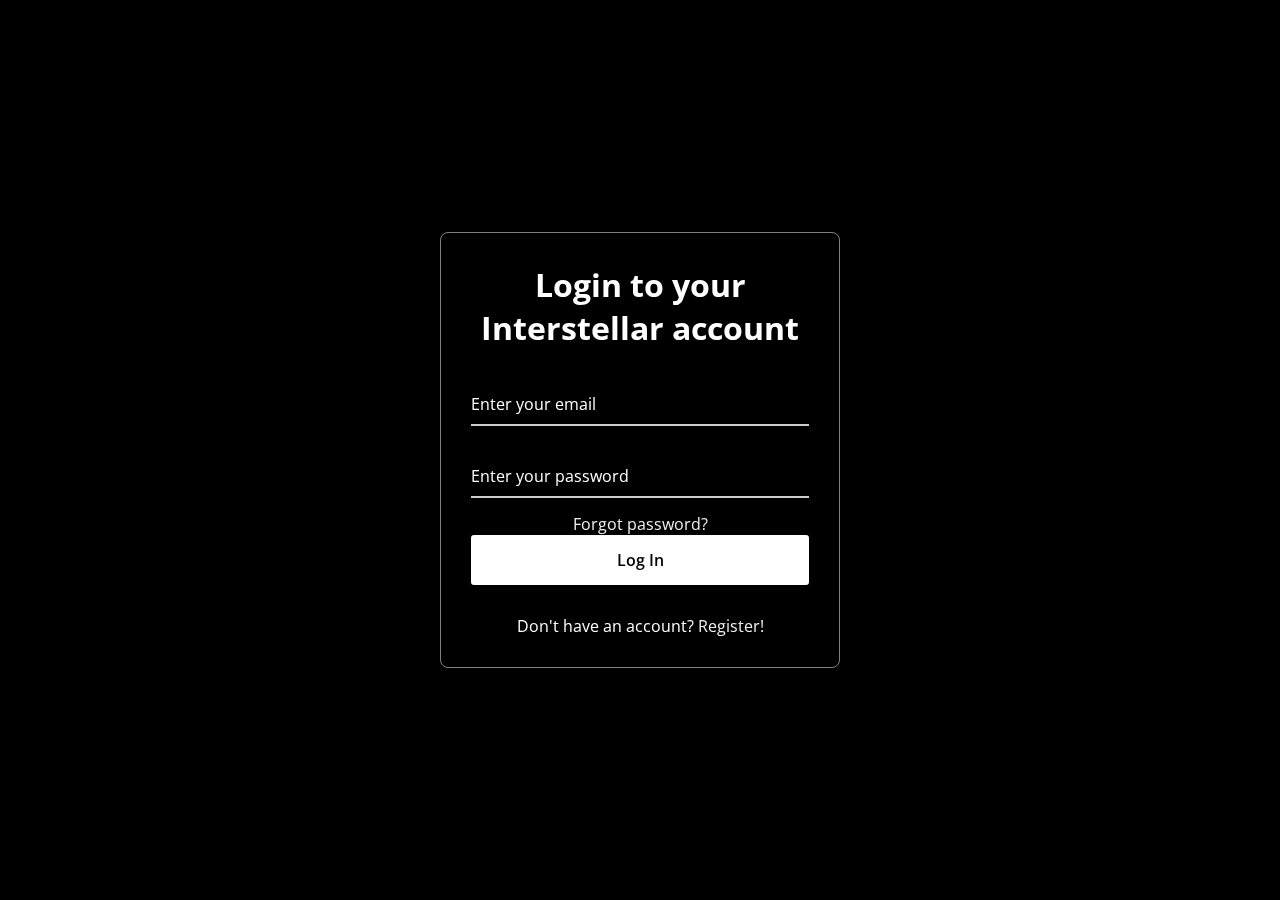
<file: index.html>
<!DOCTYPE html>
<!-- Coding By CodingNepal - www.codingnepalweb.com -->
<html>
<head>
  <meta charset="UTF-8">
  <meta name="viewport" content="width=device-width, initial-scale=1.0">
  <title>Clever | Portal</title>
  <link rel="stylesheet" href="style.css">
</head>
<body>
  <div class="wrapper">
    <form action="#">
      <h2>Login to your Interstellar account</h2>
      <div class="input-field">
        <input type="text" required>
        <label>Enter your email</label>
      </div>
      <div class="input-field">
        <input type="password" required>
        <label>Enter your password</label>
      </div>
      <div class="forget">
        <a href="#">Forgot password?</a>
      </div>
      <button type="submit">Log In</button>
      <div class="register">
        <p style="color:white;">Don't have an account? <a href="register.html">Register!</a></p>
      </div>
    </form>
  </div>
</body>
</html>
</file>
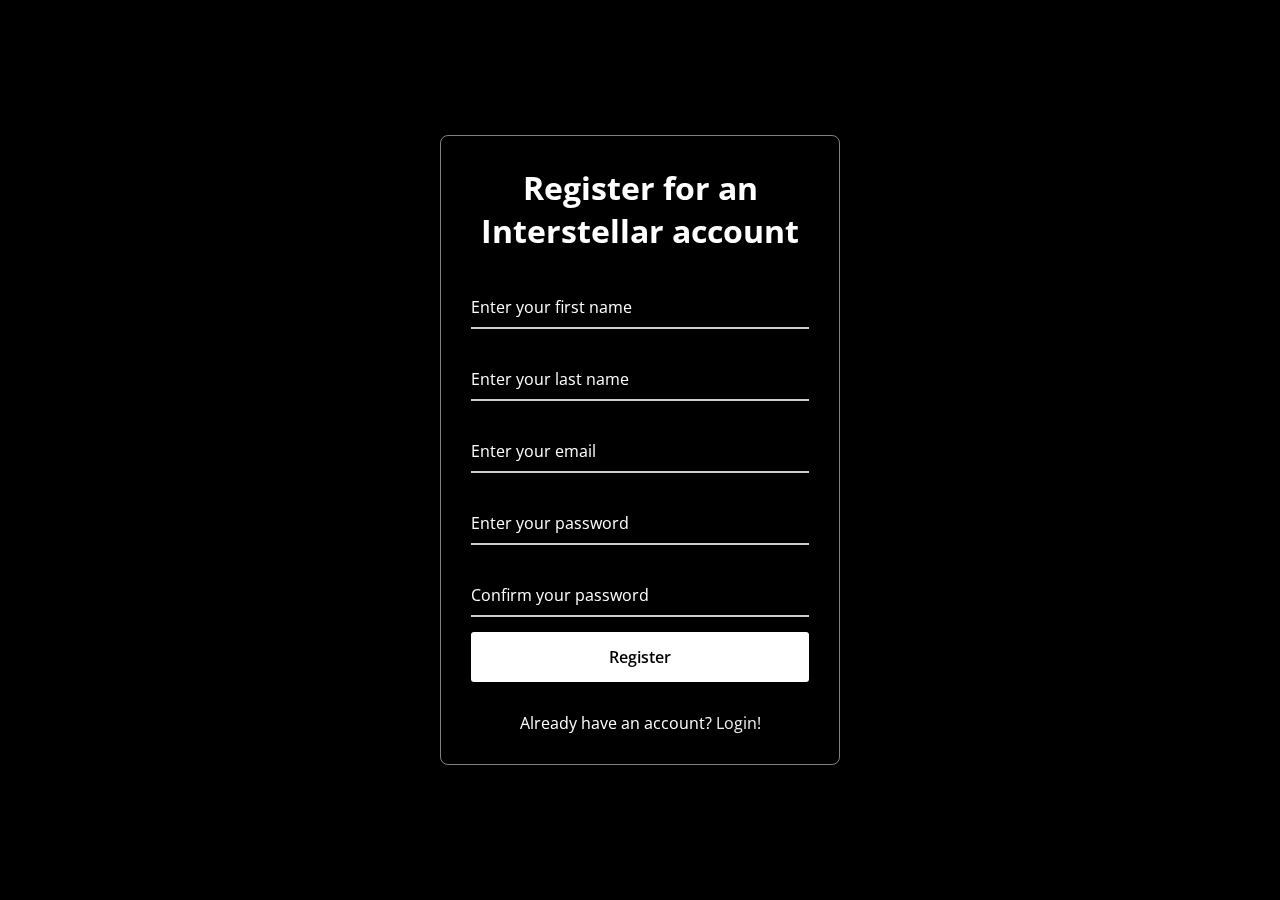
<file: register.html>
<!DOCTYPE html>
<!-- Coding By CodingNepal - www.codingnepalweb.com -->
<html>
<head>
  <meta charset="UTF-8">
  <meta name="viewport" content="width=device-width, initial-scale=1.0">
  <title>Clever | Portal</title>
  <link rel="stylesheet" href="style.css">
  <link href='https://unpkg.com/boxicons@2.1.4/css/boxicons.min.css' rel='stylesheet'>

</head>
<body>
  <div class="wrapper">
    <form action="#">
      <h2>Register for an Interstellar account</h2>
        <div class="input-field">
           <i class='bx bxs-user'></i>
        <input type="text" required>
        <label>Enter your first name</label>
      </div>
        <div class="input-field">
          <i class='bx bxs-user'></i>
        <input type="text" required>
        <label>Enter your last name</label>
      </div>
      
        <div class="input-field">
          <i class='bx bxs-envelope'></i>
        <input type="email" required>
        <label>Enter your email</label>
      </div>
      <div class="input-field">
        <i class='bx bxs-lock-alt'></i>
        <input type="password" required>
        <label>Enter your password</label>
      </div>
         <div class="input-field">
        <i class='bx bxs-lock-alt'></i>
        <input type="Password" required>
        <label>Confirm your password</label>
      </div>
      <button type="submit">Register</button>
      <div class="register">
        <p>Already have an account? <a href="index.html">Login!</a></p>
      </div>
    </form>
  </div>
</body>
</html>
</file>
<file: style.css>
@import url("https://fonts.googleapis.com/css2?family=Open+Sans:wght@200;300;400;500;600;700&display=swap");
* {
  margin: 0;
  padding: 0;
  box-sizing: border-box;
  font-family: "Open Sans", sans-serif;
}

i{
  position: absolute;
  top: 13px;
  right: 0px;
}

body {
  display: flex;
  align-items: center;
  justify-content: center;
  min-height: 100vh;
  width: 100%;
  padding: 0 10px;
}
body::before {
  content: "";
  position: absolute;
  width: 100%;
  height: 100%;
  background: url("https://wallpapercave.com/wp/wp9338384.jpg"), #000;
  background-position: center;
  background-size: cover;
}
.wrapper {
  width: 400px;
  border-radius: 8px;
  padding: 30px;
  text-align: center;
  border: 1px solid rgba(255, 255, 255, 0.5);
  backdrop-filter: blur(8px);
  -webkit-backdrop-filter: blur(8px);
}
form {
  display: flex;
  flex-direction: column;
}
h2 {
  font-size: 2rem;
  margin-bottom: 20px;
  color: #fff;
}
.input-field {
  position: relative;
  border-bottom: 2px solid #ccc;
  margin: 15px 0;
}
.input-field label {
  position: absolute;
  top: 50%;
  left: 0;
  transform: translateY(-50%);
  color: #fff;
  font-size: 16px;
  pointer-events: none;
  transition: 0.15s ease;
}
.input-field input {
  width: 100%;
  height: 40px;
  background: transparent;
  border: none;
  outline: none;
  font-size: 16px;
  color: #fff;
}
.input-field input:focus~label,
.input-field input:valid~label {
  font-size: 0.8rem;
  top: 10px;
  transform: translateY(-120%);
}


.wrapper a {
  color: #efefef;
  text-decoration: none;
}
.wrapper a:hover {
  text-decoration: underline;
}
button {
  background: #fff;
  color: #000;
  font-weight: 600;
  border: none;
  padding: 12px 20px;
  cursor: pointer;
  border-radius: 3px;
  font-size: 16px;
  border: 2px solid transparent;
  transition: 0.3s ease;
}
button:hover {
  color: #fff;
  border-color: #fff;
  background: rgba(255, 255, 255, 0.15);
}
.register {
  text-align: center;
  margin-top: 30px;
  color: #fff;
}
</file>
